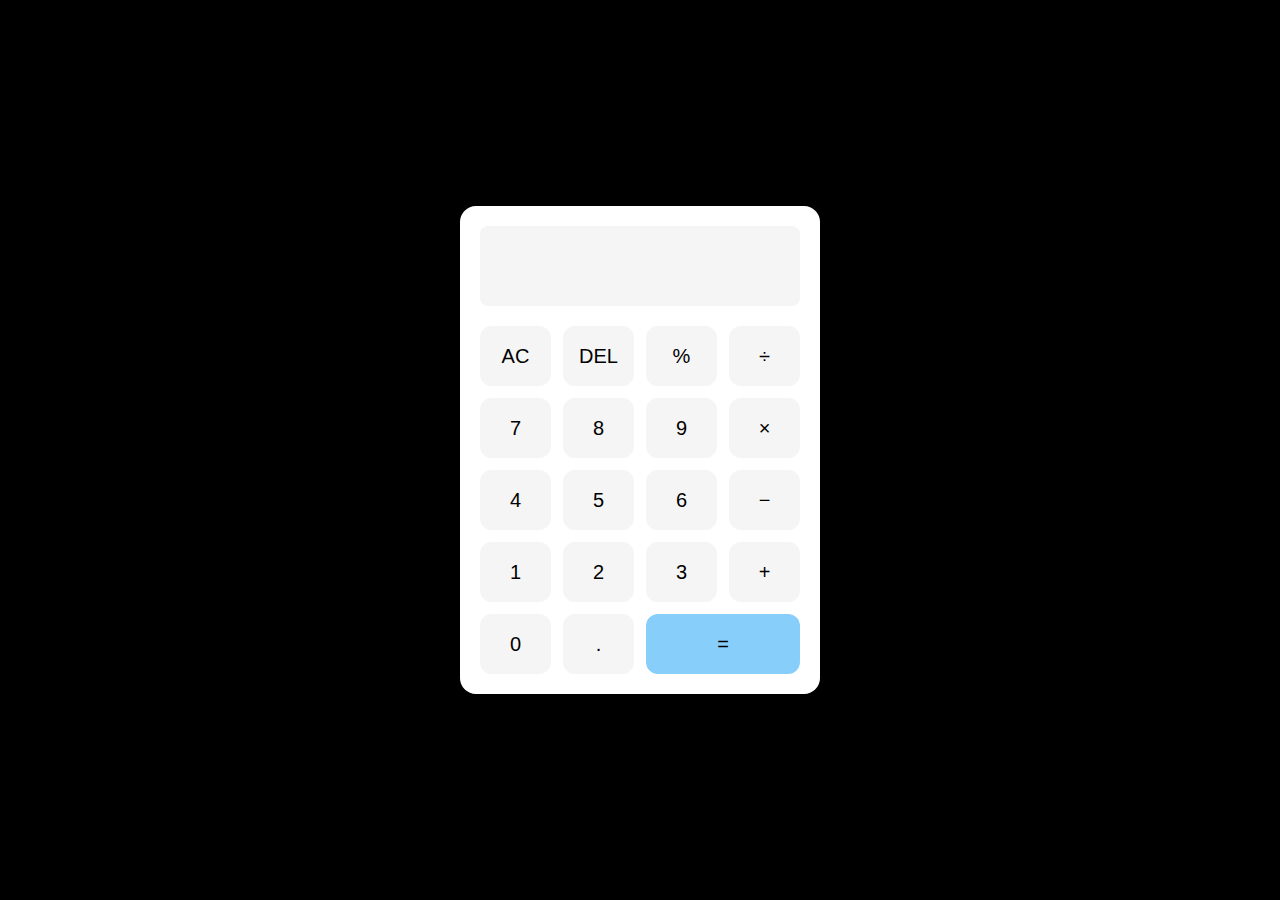
<file: calc.html>
<!DOCTYPE html>
<html lang="en">
<head>
  <meta charset="UTF-8" />
  <meta name="viewport" content="width=device-width, initial-scale=1.0"/>
  <title>Basic Calculator</title>
  <link rel="stylesheet" href="calcs.css"/>
</head>
<body>
  <div class="calculator">
    <input type="text" id="display" disabled />
    <div class="buttons">
      <button onclick="clearDisplay()">AC</button>
      <button onclick="deleteLast()">DEL</button>
      <button onclick="append('%')">%</button>
      <button onclick="append('/')">÷</button>

      <button onclick="append('7')">7</button>
      <button onclick="append('8')">8</button>
      <button onclick="append('9')">9</button>
      <button onclick="append('*')">×</button>

      <button onclick="append('4')">4</button>
      <button onclick="append('5')">5</button>
      <button onclick="append('6')">6</button>
      <button onclick="append('-')">−</button>

      <button onclick="append('1')">1</button>
      <button onclick="append('2')">2</button>
      <button onclick="append('3')">3</button>
      <button onclick="append('+')">+</button>

      <button onclick="append('0')">0</button>
      <button onclick="append('.')">.</button>
      <button onclick="calculate()" class="equal">=</button>
    </div>
  </div>

  <script src="calcj.js"></script>
</body>
</html>
</file>
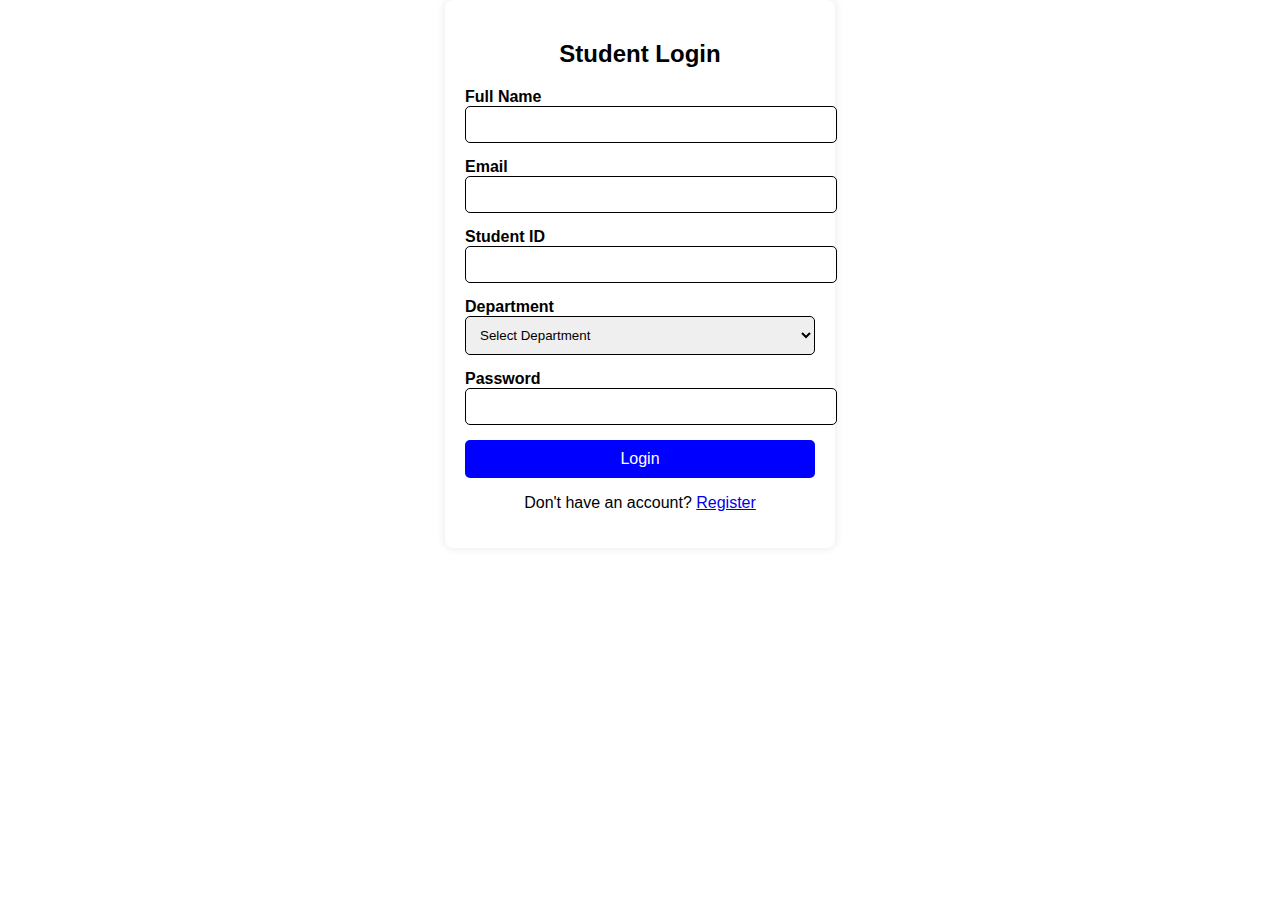
<file: studentloginform.html>
<!DOCTYPE html>
<html lang="en">
<head>
    <meta charset="UTF-8">
    <meta name="viewport" content="width=device-width, initial-scale=1.0">
    <title>Student Login Form</title>
    <style>
        body {
            font-family: Arial, sans-serif;
            background-color: white;
            display: flex;
            justify-content: center;
            align-items: center;
            margin: 0;
        }
        .login-container {
            background: white;
            padding: 20px;
            border-radius: 8px;
            box-shadow: 0px 0px 10px rgba(0, 0, 0, 0.1);
            width: 350px;
        }
        .login-container h2 {
            text-align: center;
            margin-bottom: 20px;
        }
        .log{
            margin-bottom: 15px;
        }
        .log label {
            display: block;
            font-weight: bold;
        }
        .log input, .log select {
            width: 100%;
            padding: 10px;
            border: 1px solid;
            border-radius: 5px;
        }
        .login-btn {
            width: 100%;
            padding: 10px;
            background-color: blue;
            color: white;
            border: none;
            border-radius: 5px;
            cursor: pointer;
            font-size: 16px;
        }
        .login-btn:hover {
            background-color: blue ;
        }
        .register-link {
            text-align: center;
        }
        
        .register-link a:hover {
            color:blue
        }
    </style>
</head>
<body>
    <div class="login-container">
        <h2>Student Login</h2>
        <form>
            <div class="log">
                <label for="name">Full Name</label>
                <input type="text" id="name" name="name" required>
            </div>
            <div class="log">
                <label for="email">Email</label>
                <input type="email" id="email" name="email" required>
            </div>
            <div class="log">
                <label for="student-id">Student ID</label>
                <input type="text" id="student-id" name="student-id" required>
            </div>
            <div class="log">
                <label for="department">Department</label>
                <select id="department" name="department" title="Select">
                    <option value="">Select Department</option>
                    <option value="computer-science">Computer Science</option>
                    <option value="electrical-engineering">Electrical Engineering</option>
                    <option value="mechanical-engineering">Mechanical Engineering</option>
                    <option value="civil-engineering">Artificial Intelligence and Machine Learning</option>
                    <option value="civil-engineering">Artificial Intelligence and Data Science</option>
                    <option value="information technology">Information Technology</option>
                </select>
            </div>
            <div class="log">
                <label for="password">Password</label>
                <input type="password" id="password" name="password" required>
            </div>
            <button type="submit" class="login-btn">Login</button>
            <div class="register-link">
                <p>Don't have an account? <a href="#">Register</a></p>
            </div>
        </form>
    </div>
</body>
</html>
</file>
<file: calcs.css>
body {
    background-color: black;
    font-family: 'Poppins', sans-serif;
    display: flex;
    justify-content: center;
    align-items: center;
    height: 100vh;
    margin: 0;
  }
  
  .calculator {
    background-color: white;
    border-radius: 16px;
    padding: 20px;
    box-shadow: 0 8px 24px rgba(0, 0, 0, 0.5);
    width: 320px;
  }
  
  #display {
    width: 300px;
    height: 60px;
    font-size: 30px;
    margin-bottom: 20px;
    padding: 10px;
    border: none;
    border-radius: 8px;
    text-align: right;
    background: whitesmoke;
    color: black;
  }
  
  .buttons {
    display: grid;
    grid-template-columns: repeat(4, 1fr);
    gap: 12px;
  }
  
  button {
    height: 60px;
    font-size: 20px;
    border: none;
    border-radius: 12px;
    background-color: whitesmoke;
    color: black;
    cursor: pointer;
    transition: background 0.2s ease;
  }
  
  button:hover {
    background-color: orange;
  }
  
  .equal {
    grid-column: span 2;
    background-color: lightskyblue;
  }
</file>
